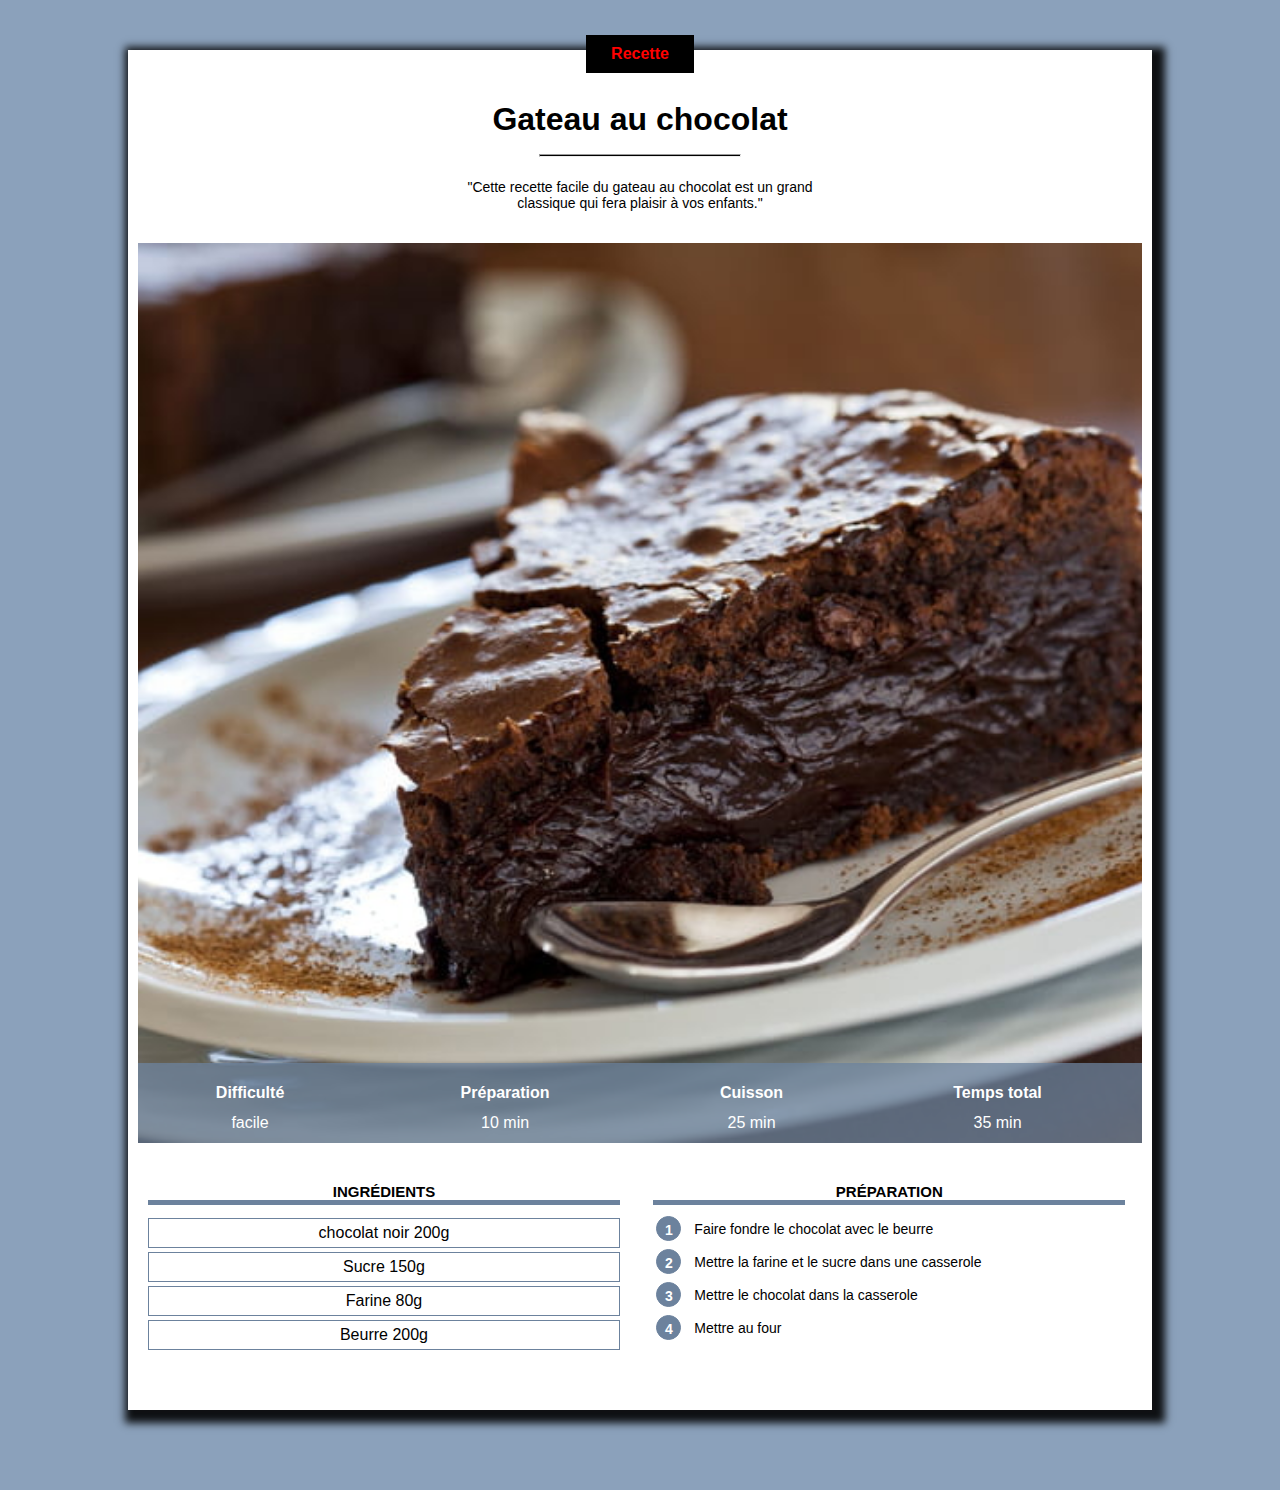
<file: index.html>
<!-- Ceci est la rectte de gateau au chocolat decrite en HTML qui seras afficher dans le navigateur web -->



<DOCTYPE html>  <!-- Ceci est le doctype de la page web -->

    <html lang="fr"> <!-- Ceci est le langage de la page -->
    
    <head> <!-- Ceci est le head de la page -->
    
        <title> gateau au chocolat </title>
        <meta charset="utf-8">  
        <link rel="stylesheet" href="Css-recette-gateau.css">
    
    </head>

    
    <body>

        <div class="contenu">
                <div class="centre categorie">
                    <p class="categorie">Recette</p>
                </div>

                <h1>Gateau au chocolat</h1>

                <div class="separateur">
                    <hr style = "width: 200px; height: 1px; background-color: black;"> </hr>
                </div> 
        
                <!--Ceci est le contenu de la page-->
        
                <div class="centre"> 

                    <p style = "color:dark" class="description">"Cette recette facile du gateau au chocolat est un grand classique qui fera plaisir à vos enfants."</p>

                </div>
        
                <br>

                <div class="info">
                        <img src="gateau.jpg" class="info">
                
                        <br> 
                            <table class="info"> 
                                <tr>
                                    <th>Difficulté</th>
                                    <th>Préparation</th>
                                    <th>Cuisson</th>
                                    <th>Temps total</th>
                                </tr>
                                <br>
                                <tr>
                                    <td>facile</td>
                                    <td>10 min</td>
                                    <td>25 min</td>
                                    <td>35 min</td>
                                </tr>


                            </table>
                </div>

                <br>
                <div class="colonne">
                        <div class="colonne1">
                                <h2>Ingrédients</h2>
                                
                                        <div>
                                            <p>chocolat noir 200g</p>
                                            <p>Sucre 150g</p>
                                            <p>Farine 80g</p>
                                            <p>Beurre 200g</p>
                                        </div>
                        </div>
                        <br>
                        <div class="colonne2">
                                <h2>Préparation</h2>
                                        <table class="preparation">
                                            <tr>
                                                <td><p class="numero">1</p></td><td>Faire fondre le chocolat avec le beurre</td>
                                            </tr>
                                            <tr>
                                                <td ><p class="numero">2</p> </td><td> Mettre la farine et le sucre dans une casserole</td>
                                            </tr>
                                            <tr>
                                                <td><p class="numero">3</p></td><td> Mettre le chocolat dans la casserole</td>
                                            </tr>
                                                <td><p class="numero">4</p></td><td> Mettre au four</td>
                                            </tr>
                                            
                                        </table>
                        </div>
                        <div class="clearfix"></div>
                </div>
                <br>
                <br>    
                
    
        </div>
    
    </body>
    
    </html>
</file>
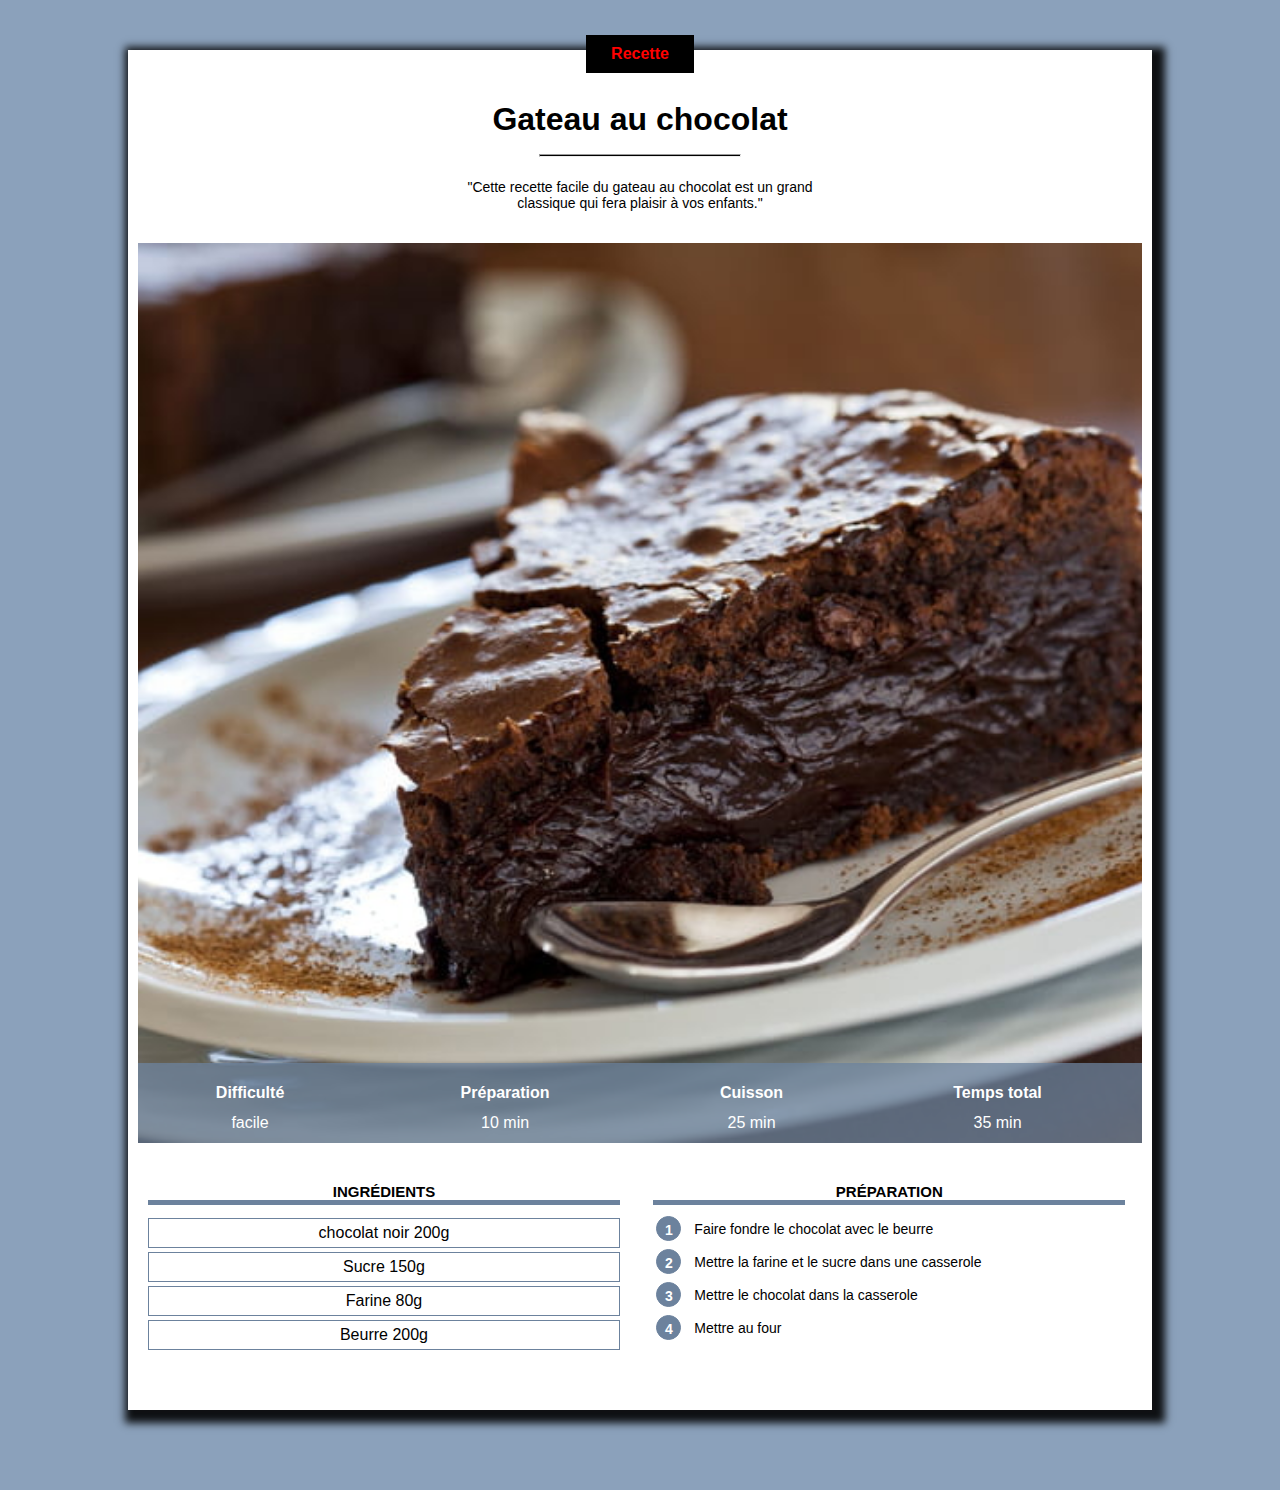
<file: Recette-gateau-responsive.html>
<!-- Ceci est la rectte de gateau au chocolat decrite en HTML qui seras afficher dans le navigateur web -->



<DOCTYPE html>  <!-- Ceci est le doctype de la page web -->

    <html lang="fr"> <!-- Ceci est le langage de la page -->
    
    <head> <!-- Ceci est le head de la page -->
    
        <title> gateau au chocolat </title>
        <meta charset="utf-8">  
        <meta name="viewport" content="width=device-width, initial-scale=1.0" />
        <link rel="stylesheet" href="Css-recette-gateau.css">
    
    </head>

    
    <body>

        <div class="contenu">
                <div class="centre categorie">
                    <p class="categorie">Recette</p>
                </div>

                <h1>Gateau au chocolat</h1>

                <div class="separateur">
                    <hr style = "width: 200px; height: 1px; background-color: black;"> </hr>
                </div> 
        
                <!--Ceci est le contenu de la page-->
        
                <div class="centre"> 

                    <p style = "color:dark" class="description">"Cette recette facile du gateau au chocolat est un grand classique qui fera plaisir à vos enfants."</p>

                </div>
        
                <br>

                <div class="info">
                        <img src="gateau.jpg" class="info">
                
                        <br> 
                            <table class="info"> 
                                <tr>
                                    <th>Difficulté</th>
                                    <th>Préparation</th>
                                    <th>Cuisson</th>
                                    <th>Temps total</th>
                                </tr>
                                <br>
                                <tr>
                                    <td>facile</td>
                                    <td>10 min</td>
                                    <td>25 min</td>
                                    <td>35 min</td>
                                </tr>


                            </table>
                </div>

                <br>
                <div class="colonne">
                        <div class="colonne1">
                                <h2>Ingrédients</h2>
                                
                                        <div>   
                                            <p>chocolat noir 200g</p>
                                            <p>Sucre 150g</p>
                                            <p>Farine 80g</p>
                                            <p>Beurre 200g</p>
                                        </div>
                        </div>
                        <br>
                        <div class="colonne2">
                                <h2>Préparation</h2>
                                        <table class="preparation">
                                            <tr>
                                                <td><p class="numero">1</p></td><td>Faire fondre le chocolat avec le beurre</td>
                                            </tr>
                                            <tr>
                                                <td ><p class="numero">2</p> </td><td> Mettre la farine et le sucre dans une casserole</td>
                                            </tr>
                                            <tr>
                                                <td><p class="numero">3</p></td><td> Mettre le chocolat dans la casserole</td>
                                            </tr>
                                                <td><p class="numero">4</p></td><td> Mettre au four</td>
                                            </tr>
                                            
                                        </table>
                        </div>
                        <div class="clearfix"></div>
                </div>
                <br>
                <br>    
                
    
        </div>
    
    </body>
    
    </html>
</file>
<file: Css-recette-gateau.css>
body {
    background-color: #8BA1BB;
    font-family: Arial; margin: 00px;
   
    
}
p.categorie{color: red; text-align: center; background-color: black; display : inline-block; font-weight: bold; font-size: 16px;
    margin-top:-25px;
    padding-top: 10px; padding-bottom: 10px; padding-left: 25px; padding-right: 25px;}

div.contenu{ background-color: white; margin: 50px 10% 80px 10%; padding:10px; box-shadow: 5px 5px 8px 8px rgba(1, 0, 1, 0.9);
             }
h1{ text-align: center;
    margin-bottom: 16px;
    margin-top: 12px;
}
p.description{ text-align: center; width: 400px; display: inline-block; font-size: 14px;}

.centre{ text-align: center; width: 100%;}

div.centre.categorie{ text-align: center;}

div.separateur{ text-align: left; }

div.info{position:relative; background-color: black; width: 100%; height: 100%;}

table.info { color :darkblue; position: absolute; bottom:0; width: 100%; color: white; background-color: #6c829DC0; height:80; display: table;}
table.info td {text-align: center; padding: 10px 0 0 0; vertical-align: top; display:;}
table.info th {text-align: center; padding: 10px 0 0 0; vertical-align: bottom;}

img.info {
    width: 100%; height: 100%; object-fit:cover;
    
}
div.colonne {

    display: flex;
    justify-content: space-between;
   

    /*display: flex; width: 100%; 
    display: flex; 
    flex-direction: column; 
    gap: 20px; /* Espace entre les colonnes */
}

div.colonne1{
    width: 49%;
    background-color: color(srgb red green blue);
    padding: 10px;
    box-sizing: border-box;
}

div.colonne2 {
    width: 49%;
    background-color: color(srgb red green blue);
    padding: 10px;
    box-sizing: border-box;
    float: right;
}

div.colonne h2 {
    text-align: center;
    text-transform: uppercase;
    font-size: 15px;
    border-bottom: 5px solid #6C829D;
    
}

div.colonne p {
    text-align: center;
    border: #6C829D solid 1px;
    padding: 5px;
    font size: 14px;
    margin-top: 4px;
    margin-bottom: 4px;
    pading : 0px, 0px, 
}
    table.preparation p.numero{
        background-color: #6C829D;
        text-align: top;
        vertical-align: top;
        color: white;
        border-radius: 50%;
        font-size: 14px;
        margin-top: -5px;
        margin-bottom: 5px;
        padding: 5px;
        font-weight: bold;
        width: 25px;
        height: 25px;
        box-sizing: border-box;
       
    }

    table.preparation td {
      
        text-align: left;
        vertical-align: top;
        font-size: 14px;  
    
        padding-bottom: 5px;
        padding-right: 10px;
        margin-top: 5px;
        margin-bottom: 15px;
    }

/*.clearfix::after {
    content: "";
    clear: both;
    display: table;
   
}

/*div.colonne1{
    width: 50%; 
    background-color: blue; 
    padding: 10px; 
    box-sizing: border-box; /* Pour inclure le padding dans la largeur */


/*div.colonne2 {
    width: 50%; 
    background-color: blue; 
    padding: 10px; 
    box-sizing: border-box; /* Pour inclure le padding dans la largeur */
    /*float: right;

}*/
</file>
